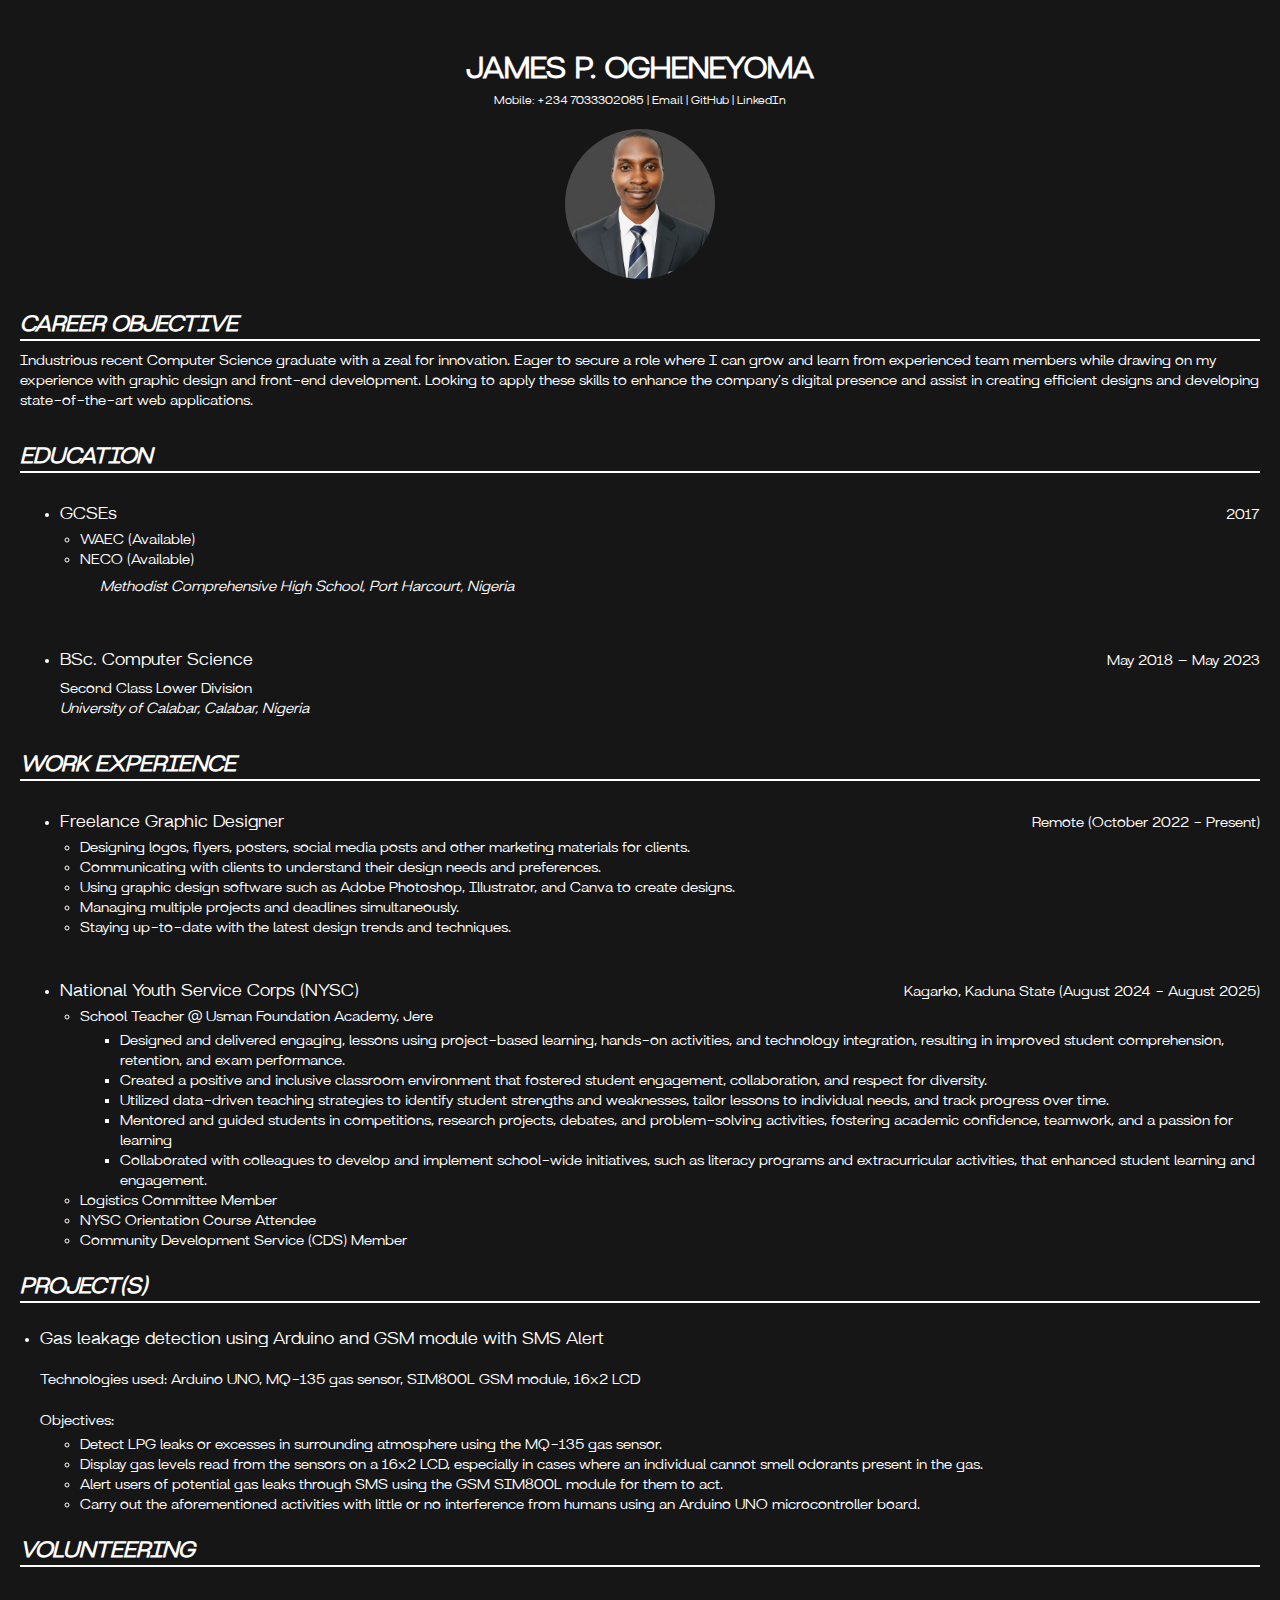
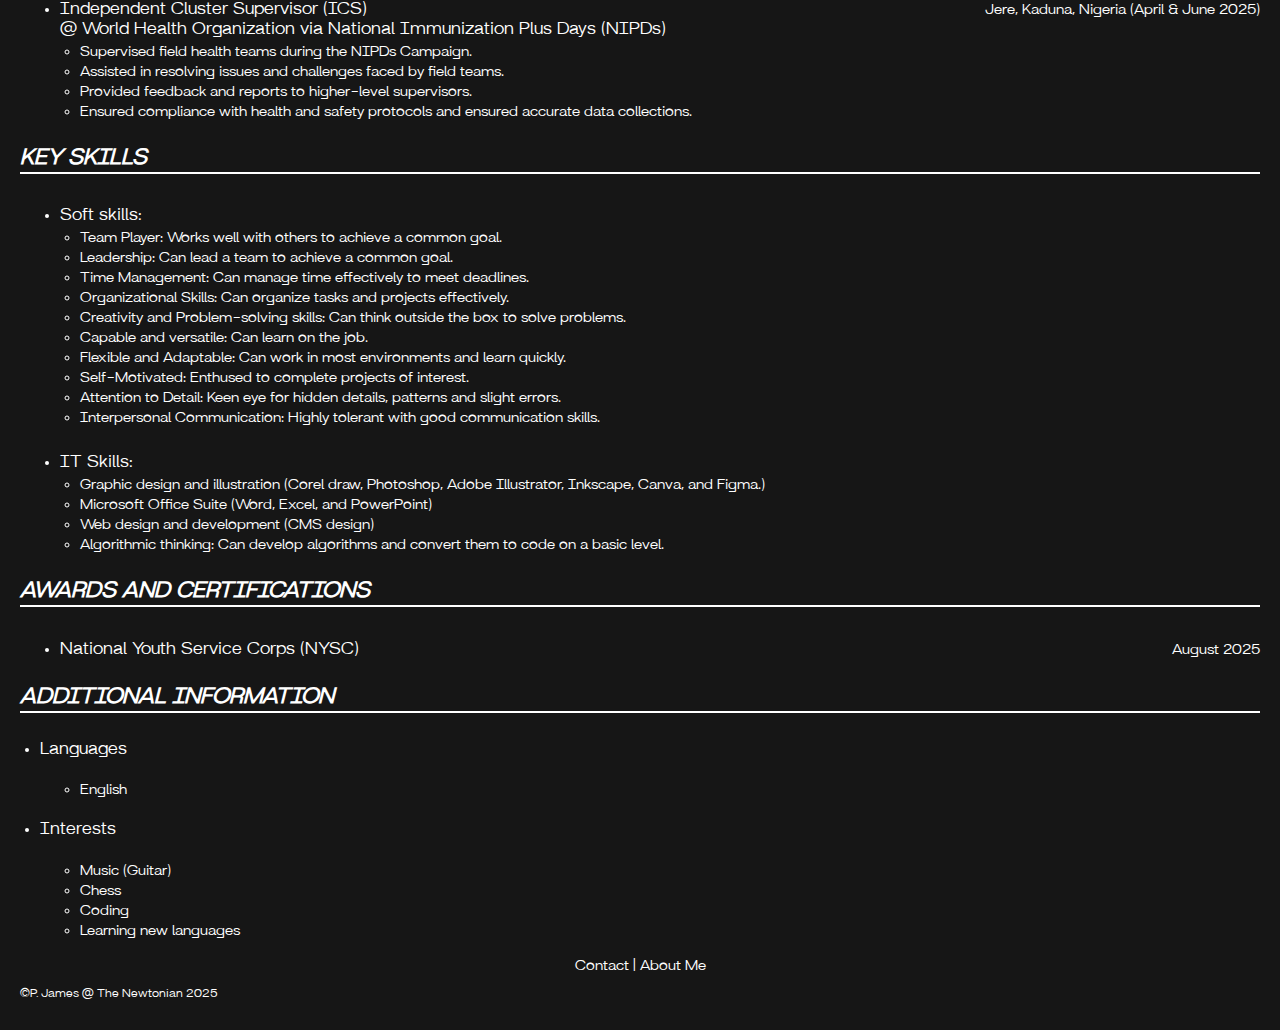
<file: Capstone project 1/capstone1.html>
<!DOCTYPE html>
<html lang="en">
<head>
    <meta charset="UTF-8">
    <meta name="viewport" content="width=device-width, initial-scale=1.0">
    <title>My Resume</title>
    <link rel="icon" href="../assets/images/The_Newtonian3.png">
    <style>
        @font-face {
            font-family: Product Sans;
            src: url(../assets/ProductSans-Bold.ttf);
        }

        @font-face {
            font-family: Product Sans Medium;
            src: url(../assets/ProductSans-Medium.ttf);
        }

        @font-face {
            font-family: Poppins;
            src: url(../assets/fonts/Poppins/Poppins-Regular.ttf);
        }
        @font-face {
            font-family: Poppins Light;
            src: url(../assets/fonts/Poppins/Poppins-Light.ttf);
        }
        @font-face {
            font-family: Britanica;
            src: url(./assets/Britanica-Regular\ Regular.ttf);
        }

        .container-img {
            object-fit: contain;
            /* or
            object-fit: cover; */
        }

        img {
            border-radius: 50%;
            padding: 10px;
        }

        body {
            margin: 0px;
            padding: 0px;
            width:100%;
            position: absolute;
            text-align: center;
            color: white;
            background-color: rgb(22, 22, 22);
            font-family: Britanica;
        }

        ul {
            padding-top: 2px;
            margin-top: 2px;
            text-align: left;
        }
        li{
            padding: 2px auto 4px;
            line-height: 20px;
        }

        h1 {
            padding:10px auto 1px;
            margin: 50px auto 5px;
        }

        h2 {
            text-align: left;
            margin-top: 10px;
            padding: 5px 0px 0px 20px;
            font-weight: bold;
            font-style: italic;
        }
        
        h3 {
            font-size: larger;
            font-weight: 100;
        }

        h4{
            font-weight: 200;
        }

        h5 {
            margin: 2px auto 0px;
            padding: 0px 0px 10px 0px; 
            font-weight:lighter;
            width:50%;
        }

        p{
            padding: 5px 20px 10px 20px;
            margin-top: 2px;
            text-align: left;
            line-height: 20px;
        }
        
        a {
            color: white;
            text-decoration: none;
            margin-top: 0%;
        }

        hr {
            border: 0.5px solid white;
            padding-top: 0px;
            margin: -20px 20px 5px;
        }

        .container{
            display: flex;
            margin: 5px 20px -20px 20px;
            justify-content: space-between;
            
        }

    </style>
</head>
<body>
    <div class="body">
        <h1>
            JAMES P. OGHENEYOMA
        </h1>
        <h5>
            Mobile: +234 7033302085 | <a href="mailto:pastorjames455@gmail.com">Email</a>  | <a href="">GitHub</a>  | <a href="https://www.linkedin.com/in/pasteur-james-01a931225">LinkedIn</a>
        </h5>
        <div class="container-img">
            <img height="150" src="./assets/images/profile image4.png" alt="profile image">
        </div>
          
        <h2>
           CAREER OBJECTIVE
        </h2>
        <hr>
        <p>
            Industrious recent Computer Science graduate with a zeal for innovation. 
            Eager to secure a role where I can grow and learn from experienced team members while drawing on my experience with graphic design and front-end development. 
            Looking to apply these skills to enhance the company’s digital presence and assist in creating efficient designs and developing state-of-the-art web applications.	
        </p>
        
        <h2>EDUCATION</h2>
        <hr />
        <ul>
                <div class="container">
                    <li>
                        <h3>GCSEs</h3>
                    </li>
                    <h4>2017</h4>
                </div>
                <ul>
                    <li>WAEC (Available)</li>
                    <li>NECO (Available)</li>
                    <p>
                      <em>Methodist Comprehensive High School, Port Harcourt, Nigeria </em>
                    </p>
                </ul>
        </ul>
            <ul>
                <div class="container">
                    <li>
                        <h3>
                            <strong>BSc. Computer Science</strong>
                        </h3>
                    </li>
                    <h4>
                        May 2018 – May 2023
                    </h4>
                </div>
                <p>
                   Second Class Lower Division <br>
                <a href="https://myunical.edu.ng">
                    <em>
                        University of Calabar, Calabar, Nigeria
                    </em>
                </a> 
                </p>
            </ul>

            <h2>
                WORK EXPERIENCE
            </h2>
            <hr>
            <!-- <ul>
                <div class="container">
                <li>
                    <h3>Graphic Design Intern @ Decent IT Services (DITS)</h3>
                </li>
                <h4> Port Harcourt (May - October 2022)</h4>
                </div>
                    <ul>
                        <li>Assisted in generating creative ideas for customer requests. </li>
                        <li>Worked under guidance of superiors to create visuals for business use.</li>
                        <li>Familiarized with industry standard software such as Adobe Creative Suite programs (Illustrator, Indesign, Illustrator) and CorelDraw.</li>
                    </ul>
            </ul> -->

            <ul>
                <div class="container">
                    <li>
                        <h3>Freelance Graphic Designer</h3>   
                    </li>
                    <h4>Remote (October 2022 - Present)</h4>
                </div>
                <ul>
                    <li>Designing logos, flyers, posters, social media posts and other marketing materials for clients.</li>
                    <li>Communicating with clients to understand their design needs and preferences.</li>
                    <li>Using graphic design software such as Adobe Photoshop, Illustrator, and Canva to create designs.</li>
                    <li>Managing multiple projects and deadlines simultaneously.</li>
                    <li>Staying up-to-date with the latest design trends and techniques.</li>
                </ul>
            </ul>
            <ul>
                <div class="container">
                    <li>
                        <h3>National Youth Service Corps (NYSC)</h3>
                    </li>
                    <h4>Kagarko, Kaduna State (August 2024 - August 2025)</h4>
                </div>
                <ul>
                    <li>
                        School Teacher @ Usman Foundation Academy, Jere
                        <ul>
                            <li>Designed and delivered engaging, lessons using project-based learning, hands-on activities, 
                                and technology integration, resulting in improved student comprehension, retention, and exam performance.</li>
                            <li>Created a positive and inclusive classroom environment that fostered student engagement, collaboration, and respect for diversity.</li>
                            <li>Utilized data-driven teaching strategies to identify student strengths and weaknesses, tailor lessons to individual needs, and track progress over time.</li>
                            <li>Mentored and guided students in competitions, research projects, debates, and problem-solving activities, fostering academic confidence, teamwork, and a passion for learning</li>
                            <li>Collaborated with colleagues to develop and implement school-wide initiatives, such as literacy programs and extracurricular activities, that enhanced student learning and engagement.</li>
                        </ul>
                    </li>
                    <li>Logistics Committee Member</li>
                    <li>NYSC Orientation Course Attendee</li>
                    <li>Community Development Service (CDS) Member</li>
                </ul>
            </ul>
        <h2>
            PROJECT(S)
        </h2>
        <hr>
        <ul>
            <li>
                <h3>Gas leakage detection using Arduino and GSM module with SMS Alert</h3>
                <h4>Technologies used: Arduino UNO, MQ-135 gas sensor, SIM800L GSM module, 16x2 LCD</h4>
                Objectives:
                <ul>
                    <li>Detect LPG leaks or excesses in surrounding atmosphere using the MQ-135 gas sensor.</li>
                    <li>Display gas levels read from the sensors on a 16x2 LCD, especially in cases where an individual cannot smell odorants present in the gas.</li>
                    <li>Alert users of potential gas leaks through SMS using the GSM SIM800L module for them to act.</li>
                    <li>Carry out the aforementioned activities with little or no interference from humans using an Arduino UNO microcontroller board.</li>
                </ul>
            </li>
        </ul>
        
        <h2>
            VOLUNTEERING
        </h2>
        <hr>
        <ul>
            <div class="container">
                <li>
                    <h3>Independent Cluster Supervisor (ICS) <br> @ World Health Organization via National Immunization Plus Days (NIPDs)</h3>
                </li>
                <h4>Jere, Kaduna, Nigeria (April & June 2025)</h4>
            </div>
            <ul>
                <li>Supervised field health teams during the NIPDs Campaign.</li>
                <li>Assisted in resolving issues and challenges faced by field teams.</li>
                <li>Provided feedback and reports to higher-level supervisors.</li>
                <li>Ensured compliance with health and safety protocols and ensured accurate data collections.</li>
            </ul>
        </ul>
        
        <h2>
            KEY SKILLS
        </h2>
        <hr>
            <ul>
                <div class="container">
                    <li>
                        <h3>Soft skills:</h3>
                    </li>
                </div>
                <ul>
                    <li>Team Player: Works well with others to achieve a common goal.</li>
                    <li>Leadership: Can lead a team to achieve a common goal.</li>
                    <li>Time Management: Can manage time effectively to meet deadlines.</li>
                    <li>Organizational Skills: Can organize tasks and projects effectively.</li>
                    <li>Creativity and Problem-solving skills: Can think outside the box to solve problems.</li>
                    <li>Capable and versatile: Can learn on the job.</li>
                    <li>Flexible and Adaptable: Can work in most environments and learn quickly.</li>
                    <li>Self-Motivated: Enthused to complete projects of interest.</li>
                    <li>Attention to Detail: Keen eye for hidden details, patterns and slight errors.</li>
                    <li>Interpersonal Communication: Highly tolerant with good communication skills.</li>
                </ul>
                <div class="container">
                    <li>
                        <h3>IT Skills:</h3>
                    </li>
                </div>
                <ul>
                    <li>Graphic design and illustration (Corel draw, Photoshop, Adobe Illustrator, Inkscape, Canva, and Figma.)</li>
                    <li>Microsoft Office Suite (Word, Excel, and PowerPoint)</li>
                    <li>Web design and development (CMS design)</li>
                    <li>Algorithmic thinking: Can develop algorithms and convert them to code on a basic level.</li>
                </ul>
            </ul> 
            
            <h2>AWARDS AND CERTIFICATIONS</h2>
            <hr />
            <ul>
                <div class="container">
                    <li><h3>National Youth Service Corps (NYSC)</h3></li>
                    <h4>August 2025</h4>
                </div>
            </ul>
            
            <h2>ADDITIONAL INFORMATION</h2>
            <hr />
            <ul>
                <li>
                    <h3>Languages</h3>
                    <ul>
                        <li>English</li>
                    </ul>
                </li> 
                <li><h3>Interests</h3>
                    <ul>
                        <li>Music (Guitar)</li>
                        <li>Chess</li>
                        <li>Coding</li>
                        <li>Learning new languages</li>
                    </ul>
                </li>
            </ul>
        
        <footer>
                <nav>
                 <a href="../index.html.#Contact">Contact</a> |
                 <a href="../index.html.#About">About Me</a>
                </nav>
                <p><small align="center">©P. James @ The Newtonian 2025</small></p>
        </footer>
        
    </div>
    
</body>
</html>
</file>
